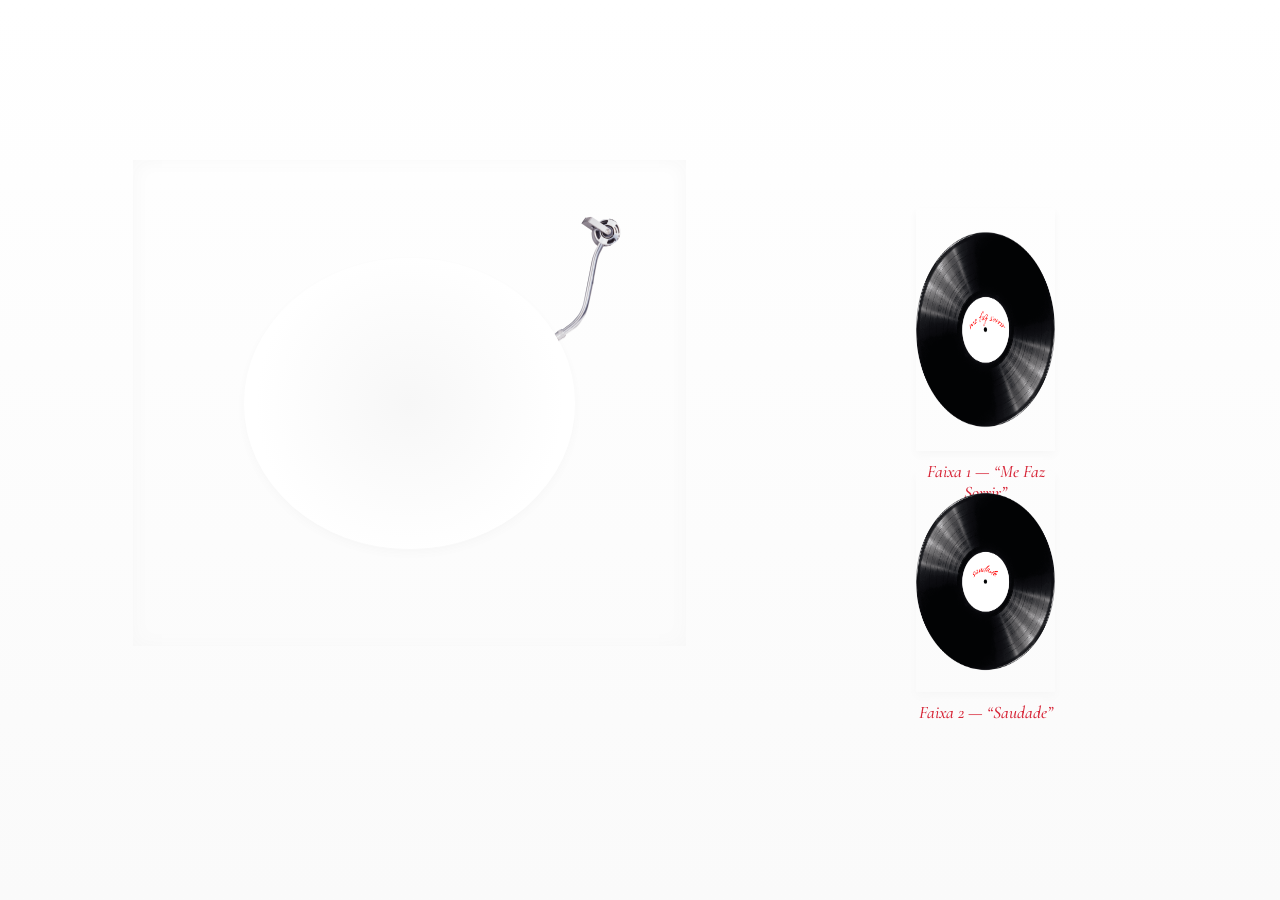
<file: index.html>
<!DOCTYPE html>
<html lang="pt-BR">
<head>
    <meta charset="UTF-8">
    <meta name="viewport" content="width=device-width, initial-scale=1.0">
    <title>A Música Mais Bonita do Mundo</title>
    <link rel="icon" href="favicon.ico" type="image/x-icon">
    <link href="https://fonts.googleapis.com/css2?family=Cormorant+Garamond:ital,wght@0,400;0,700;1,400&display=swap" rel="stylesheet">
    <link rel="stylesheet" href="styles.css">
</head>
<body>
    <div class="main-container">
        <div class="layout">
            <!-- Parte Esquerda: Vitrola -->
            <div class="vitrola-section">
                <div class="vitrola">
                    <img src="images/agulha.png" alt="Agulha da vitrola" class="agulha" draggable="true">
                    <div class="prato"></div>
                    <div class="ondas"></div>
                </div>
                <div class="frase-container">
                    <p class="frase">A música mais bonita do mundo é o som da tua voz.</p>
                    <button id="repeat-button">🔁 Repetir faixa</button>
                </div>
            </div>

            <!-- Parte Direita: Discos -->
            <div class="discos-section">
                <div class="disco" id="disco1" data-faixa="1">
                    <img src="images/disco1.png" alt="Faixa 1 — Me Faz Sorrir">
                    <p class="legenda">Faixa 1 — “Me Faz Sorrir”</p>
                </div>
                <div class="disco" id="disco2" data-faixa="2">
                    <img src="images/disco2.png" alt="Faixa 2 — Saudade">
                    <p class="legenda">Faixa 2 — “Saudade”</p>
                </div>
            </div>
        </div>
    </div>

    <script src="script.js"></script>
</body>
</html>
</file>
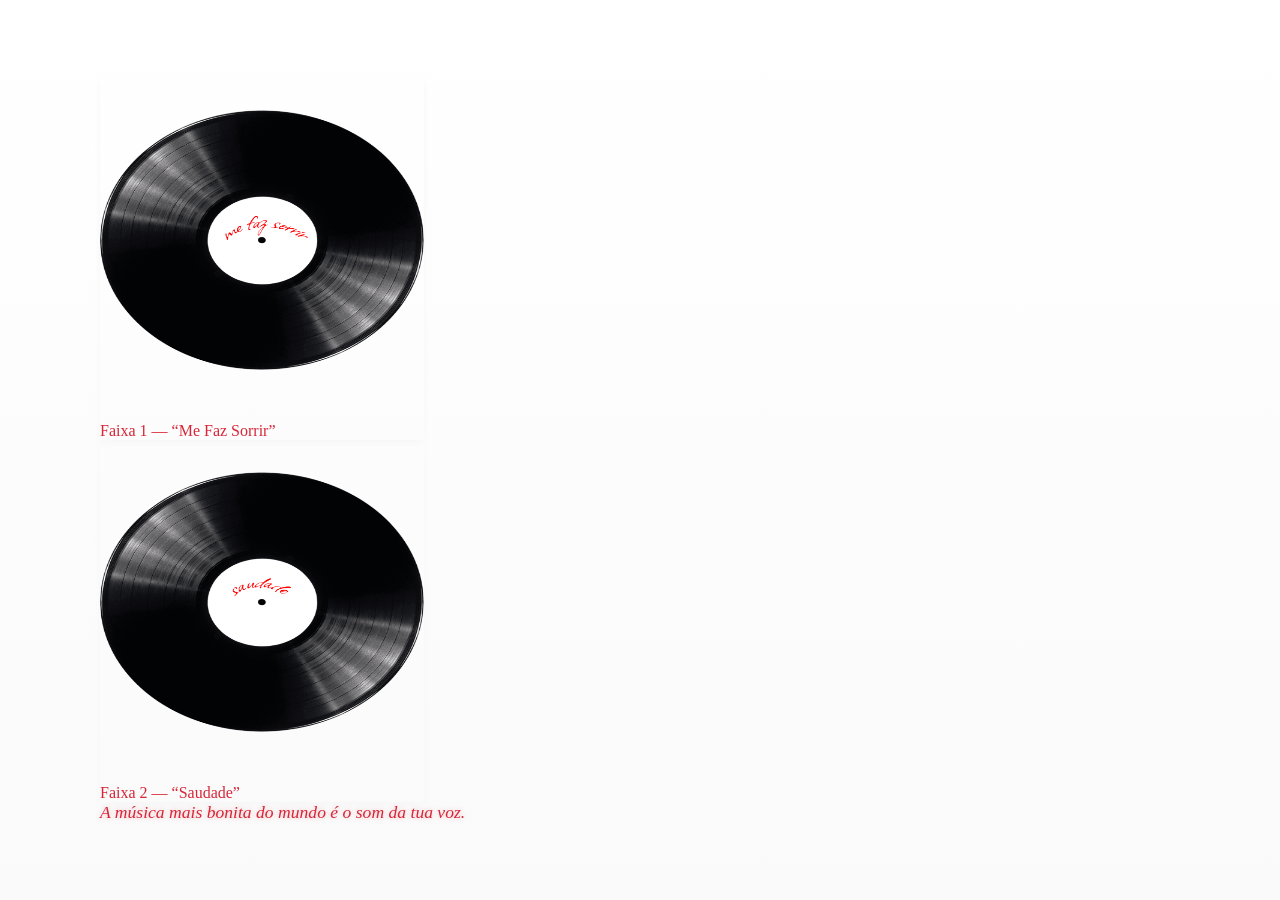
<file: index.html.html>
<!DOCTYPE html>
<html lang="pt-BR">
<head>
    <meta charset="UTF-8">
    <meta name="viewport" content="width=device-width, initial-scale=1.0">
    <title>A Música Mais Bonita do Mundo</title>
    <link href="https://fonts.googleapis.com/css2?family=Dancing+Script&family=Poppins&display=swap" rel="stylesheet">
    <link rel="stylesheet" href="styles.css">
</head>
<body>
    <div class="container">
        <!-- Discos na parte superior -->
        <div class="discos">
            <div class="disco" id="disco1" data-faixa="1">
                <img src="images/disco1.png" alt="Faixa 1 — Me Faz Sorrir">
                <p>Faixa 1 — “Me Faz Sorrir”</p>
            </div>
            <div class="disco" id="disco2" data-faixa="2">
                <img src="images/disco2.png" alt="Faixa 2 — Saudade">
                <p>Faixa 2 — “Saudade”</p>
            </div>
        </div>

        <!-- Vitrola central -->
        <div class="vitrola">
            <div class="prato">
                <!-- O disco será adicionado aqui via JavaScript -->
            </div>
            <div class="ondas"></div> <!-- Ondas sonoras -->
        </div>

        <!-- Frase abaixo da vitrola -->
        <div class="frase">A música mais bonita do mundo é o som da tua voz.</div>
    </div>

    <script src="script.js"></script>
</body>
</html>
</file>
<file: styles.css>
/* Estilos gerais */
body {
    background: linear-gradient(to bottom, #ffffff, #fafafa);
    font-family: 'Cormorant Garamond', serif;
    color: #D72638;
    margin: 0;
    padding: 0;
    display: flex;
    justify-content: center;
    align-items: center;
    height: 100vh;
    overflow: hidden;
}

.main-container {
    width: 90%;
    height: 90%;
}

.layout {
    display: flex;
    justify-content: space-between;
    align-items: center;
    width: 100%;
    height: 100%;
}

.vitrola-section {
    width: 60%;
    height: 100%;
    display: flex;
    flex-direction: column;
    justify-content: center;
    align-items: center;
}

.vitrola {
    width: 80%;
    height: 60%;
    position: relative;
    box-shadow: inset 0 0 20px #f7f7f7;
}

.agulha {
    width: 20%;
    position: absolute;
    top: 10%;
    right: 10%;
    cursor: grab;
    transition: transform 1s ease-in-out;
}

.prato {
    width: 60%;
    height: 60%;
    background: radial-gradient(circle at center, #f7f7f7 0%, #ffffff 70%);
    border-radius: 50%;
    aspect-ratio: 1/1;
    position: absolute;
    top: 20%;
    left: 20%;
    box-shadow: 0 4px 8px #f7f7f7;
}

.disco-no-prato {
    width: 100%;
    height: 100%;
    border-radius: 50%;
    animation: rotate 4s linear infinite;
    aspect-ratio: 1/1;
}

.ondas {
    position: absolute;
    top: 50%;
    left: 50%;
    width: 100%;
    height: 100%;
    opacity: 0;
    animation: pulse 2s infinite ease-in-out;
}

.frase-container {
    text-align: center;
    opacity: 0;
    transition: opacity 1s ease-in-out;
}

.frase {
    font-style: italic;
    font-size: 1.1em;
    font-weight: 500;
    text-shadow: 0 0 5px rgba(215, 38, 56, 0.3);
}

#repeat-button {
    background: none;
    border: 1px solid #D72638;
    color: #D72638;
    padding: 10px;
    border-radius: 5px;
    cursor: pointer;
    box-shadow: 0 2px 5px #f7f7f7;
    transition: box-shadow 0.3s ease-in-out;
}

.discos-section {
    width: 40%;
    height: 100%;
    display: flex;
    flex-direction: column;
    justify-content: center;
    align-items: center;
    gap: 20px;
}

.disco {
    width: 30%; /* 50% menor que o prato */
    height: auto;
    cursor: pointer;
    box-shadow: 0 4px 8px #f7f7f7;
    transition: box-shadow 0.3s ease-in-out, transform 0.3s ease-in-out;
    aspect-ratio: 1/1;
}

.disco img {
    width: 100%;
    height: 100%;
    border-radius: 50%;
}

.legenda {
    text-align: center;
    font-style: italic;
    font-size: 1.1em;
    font-weight: 500;
    margin-top: 5px;
}

@keyframes rotate {
    from { transform: rotate(0deg); }
    to { transform: rotate(360deg); }
}

@keyframes pulse {
    0% { transform: scale(1); opacity: 0.5; }
    50% { transform: scale(1.1); opacity: 0.8; }
    100% { transform: scale(1); opacity: 0.5; }
}

/* Responsividade */
@media (max-width: 768px) {
    .layout {
        flex-direction: column;
    }
    .vitrola-section, .discos-section {
        width: 100%;
    }
    .disco {
        width: 40%;
    }
}
</file>
